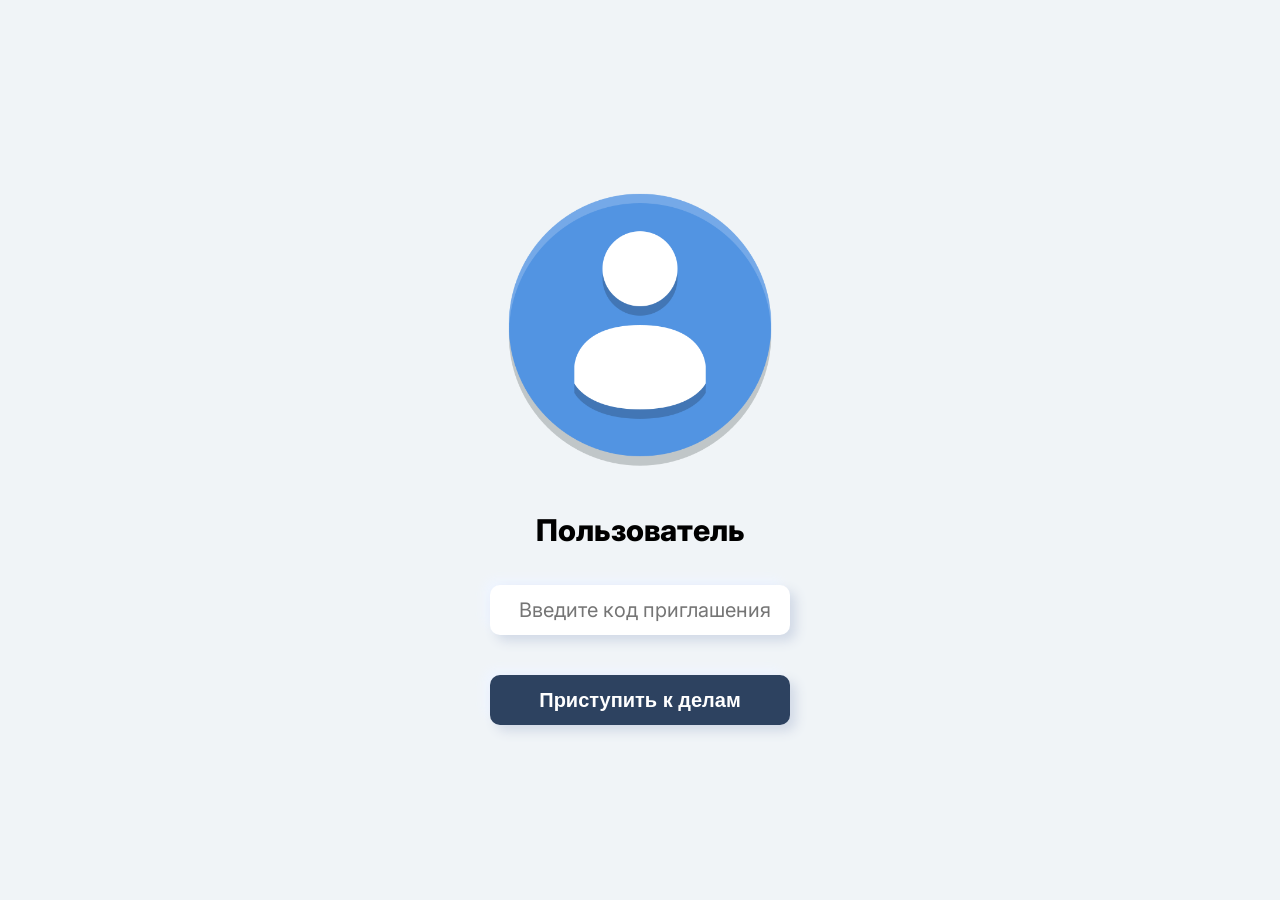
<file: index.html>
<!DOCTYPE html>
<html lang="en">
<head>
    <meta charset="UTF-8">
    <meta name="viewport" content="width=device-width, initial-scale=1.0">
    <title>Добро пожаловать в ITracker</title>
    <link rel="stylesheet" href="./style/reset.css">
    <link rel="stylesheet" href="./style/login/login.css">
    <link rel="preconnect" href="https://fonts.googleapis.com">
    <link rel="preconnect" href="https://fonts.gstatic.com" crossorigin>
    <link href="https://fonts.googleapis.com/css2?family=Inter:ital,opsz,wght@0,14..32,100..900;1,14..32,100..900&display=swap" rel="stylesheet">
</head>
<body>
    <div class="container">
        <img class="user-avatar" src="./img/avatar.png" alt="фото профиля">

        <p class="user-name">Пользователь</p>

        <input class="password" type="text" placeholder="Введите код приглашения">

        <button class="login-btn" onclick="window.location.href='workplace.html'">Приступить к делам</button>
    </div>
</body>
</html>
</file>
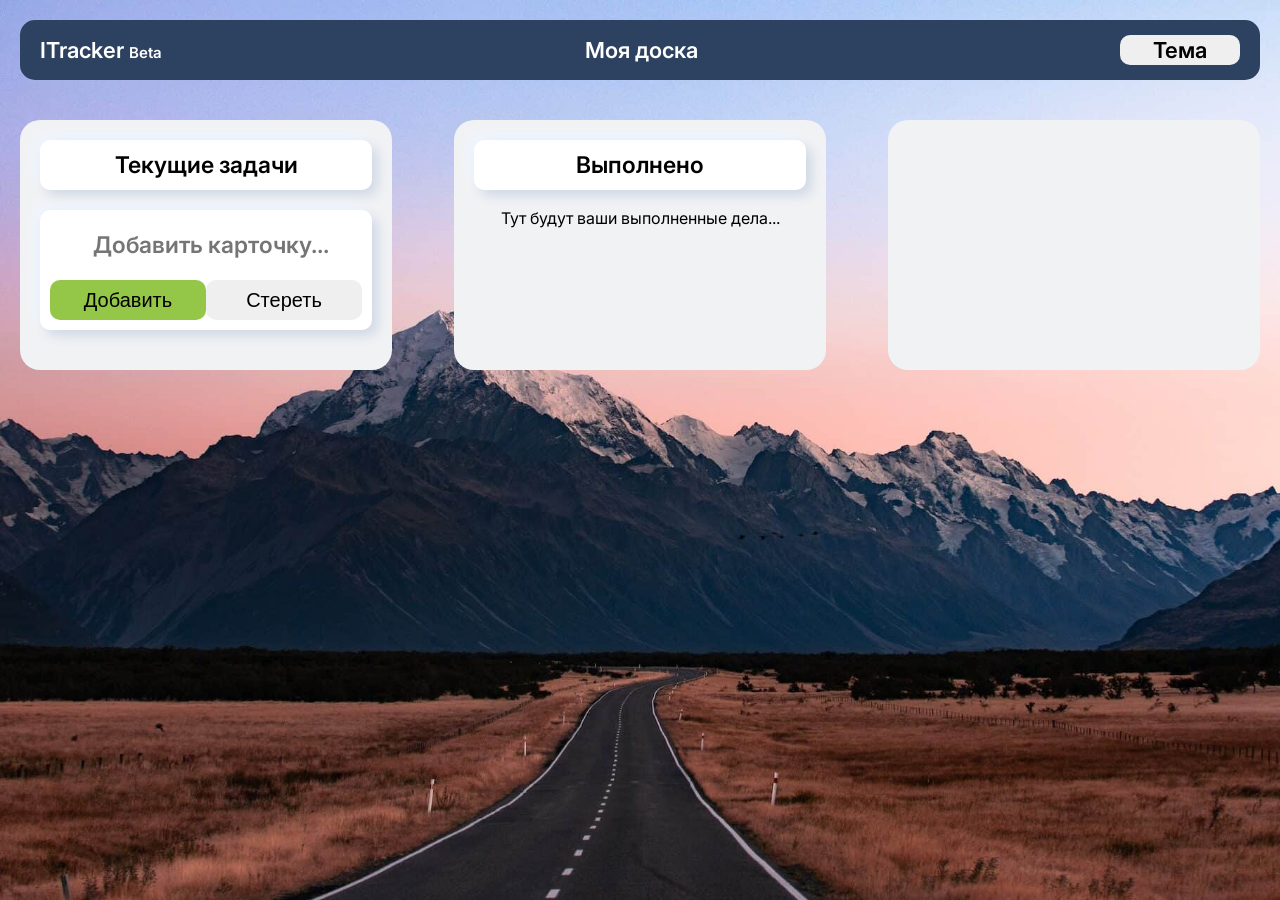
<file: workplace.html>
<!DOCTYPE html>
<html lang="en">
<head>
    <meta charset="UTF-8">
    <meta name="viewport" content="width=device-width, initial-scale=1.0">
    <title>Доска</title>
    <link rel="stylesheet" href="./style/reset.css">
    <link rel="stylesheet" href="./style/index.css">
    <link rel="preconnect" href="https://fonts.googleapis.com">
    <link rel="preconnect" href="https://fonts.gstatic.com" crossorigin>
    <link href="https://fonts.googleapis.com/css2?family=Inter:ital,opsz,wght@0,14..32,100..900;1,14..32,100..900&display=swap" rel="stylesheet">
</head>
<body>
    <div id="container" class="container">
        <section class="header">
            <div class="top-bar">
                <div class="logo">ITracker <span class="logo-beta">Beta</span></div>
                <h2 class="board-name">Моя доска</h2>
                <button id="theme-btn" class="theme-btn">Тема</button>
            </div>
        </section>
        <section class="workplace">
            <div id="col-tasks" class="column">
                <div class="column-title">Текущие задачи</div>

                <div id="input-block" class="input-block">
                    <input type="text" id="input-task" class="input-task" placeholder="Добавить карточку...">
                    <div class="input-buttons">
                        <button id="set-btn" class="input-btn set-btn">Добавить</button>
                        <button id="clear-btn" class="input-btn clear-btn">Стереть</button>
                    </div>
                </div>

                <div id="task-list" class="task-list"></div>
            </div>

            <div id="col-complited" class="column">
                <div class="column-title">Выполнено</div>
                <div id="done-case">Тут будут ваши выполненные дела...</div>
            </div>

            <div class="column"></div>
        </section>
    </div>

    <script src="./script/index.js" type="module"></script>
</body>
</html>
</file>
<file: style/login/login.css>
body {
    font-family: "Inter", sans-serif;
}

.container {
    width: 100%;
    height: 100vh;
    display: flex;
    flex-direction: column;
    justify-content: center;
    align-items: center;
    gap: 40px;
    background-color: rgb(240, 244, 247);
}

.user-avatar {
    width: 300px;
    height: 300px;
    border-radius: 100%;
}

.user-name {
    font-size: 30px;
    font-weight: 800;
}

.password {
    width: 300px;
    height: 50px;
    border: none;
    border-radius: 10px;
    background-color: rgb(255, 255, 255);
    box-shadow: 
        6px 6px 12px #d1d9e6,  
        -6px -6px 12px #eff5ff;
    padding-left: 10px;
    font-family: inherit;
    font-size: 20px;
}
.password::placeholder{
    text-align: center;
}

.login-btn {
    width: 300px;
    height: 50px;
    border: none;
    border-radius: 10px;
    background-color: rgb(255, 255, 255);
    box-shadow: 
        6px 6px 12px #d1d9e6,  
        -6px -6px 12px #eff5ff;
    font-size: 20px;
    font-weight: 600;
    background-color: rgb(45, 66, 96);
    color: white;
    transition: all 0.2s ease;
}
.login-btn:active {
    scale: 0.95;
}
</file>
<file: style/index.css>
@import url(../style/header.css);
@import url(../style/workplace.css);
@import url(../style/dark-style.css);

body {
    font-family: "Inter", sans-serif;
}

.container {
    margin: 0 auto;
    width: 100%;
    height: 100vh;
    padding: 20px;
    background-image: url(../img/white.jpeg);
    background-repeat: no-repeat;
    background-size: cover;
}
</file>
